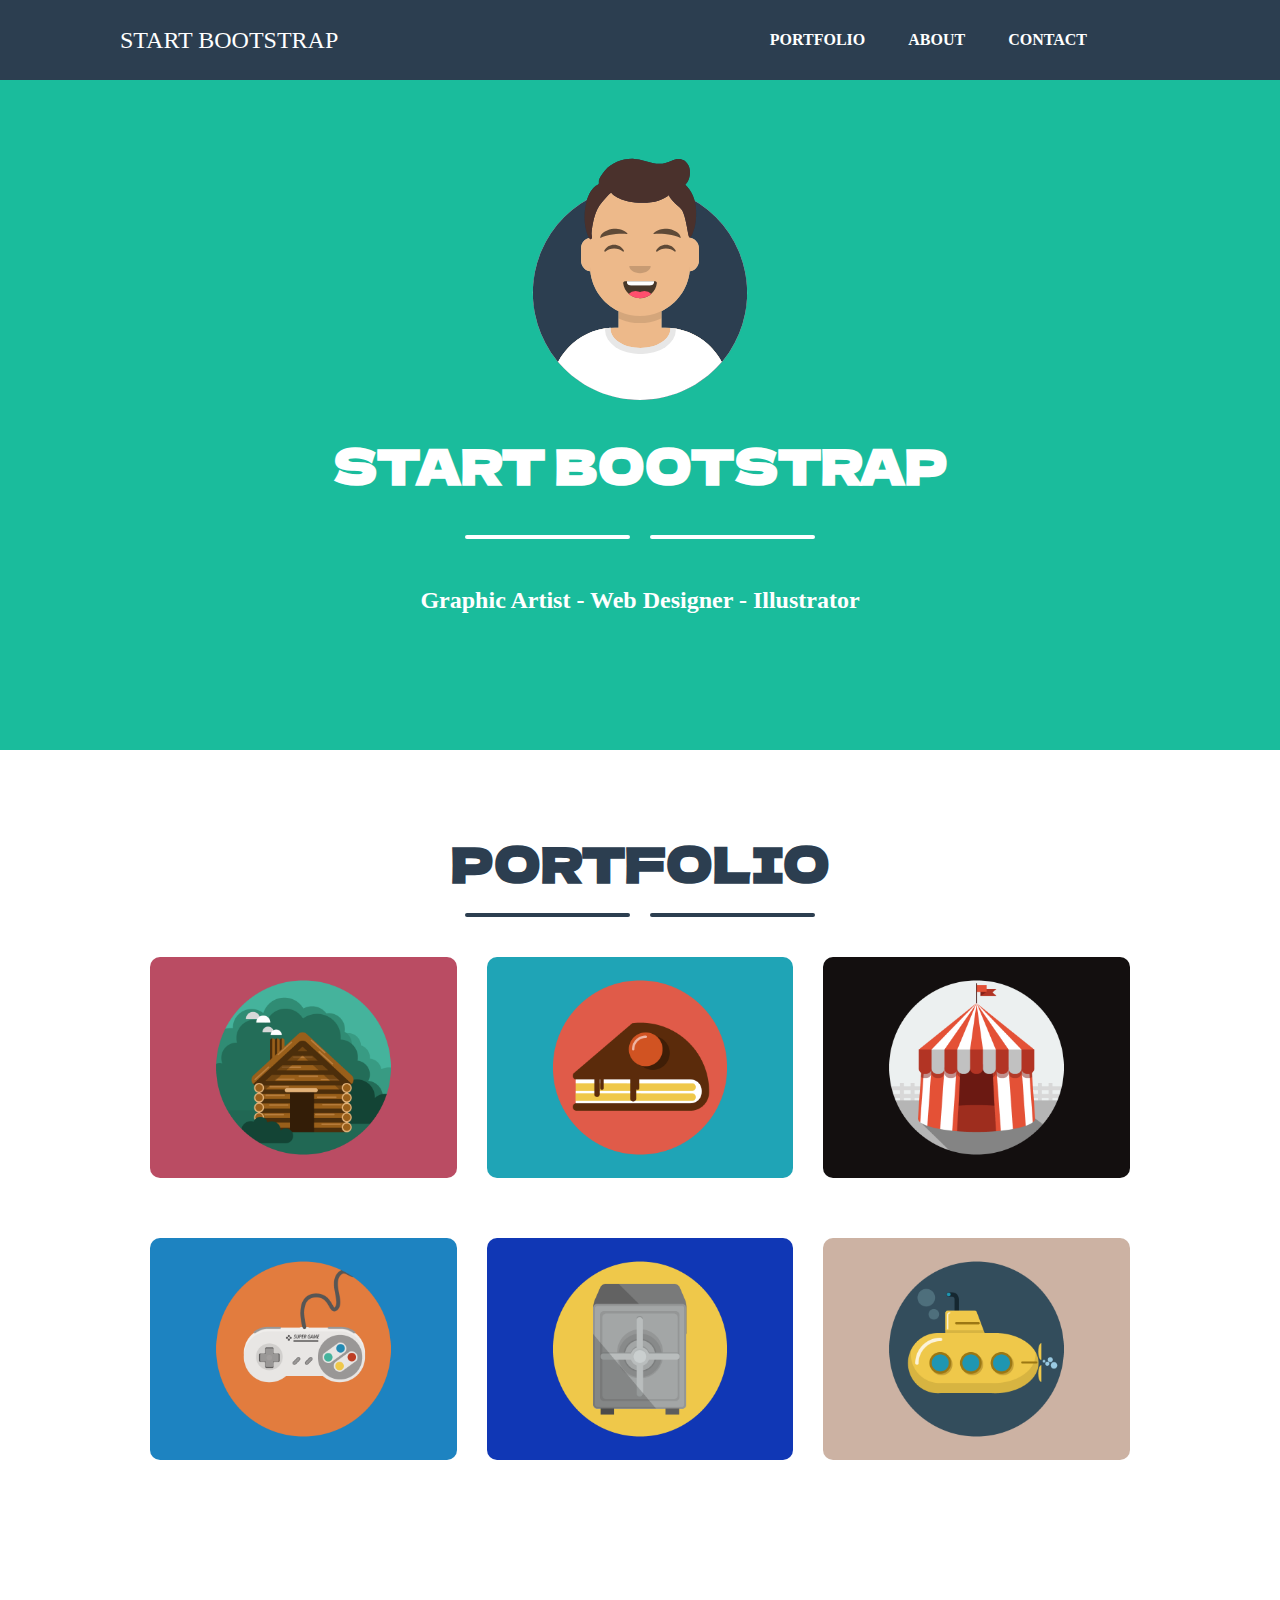
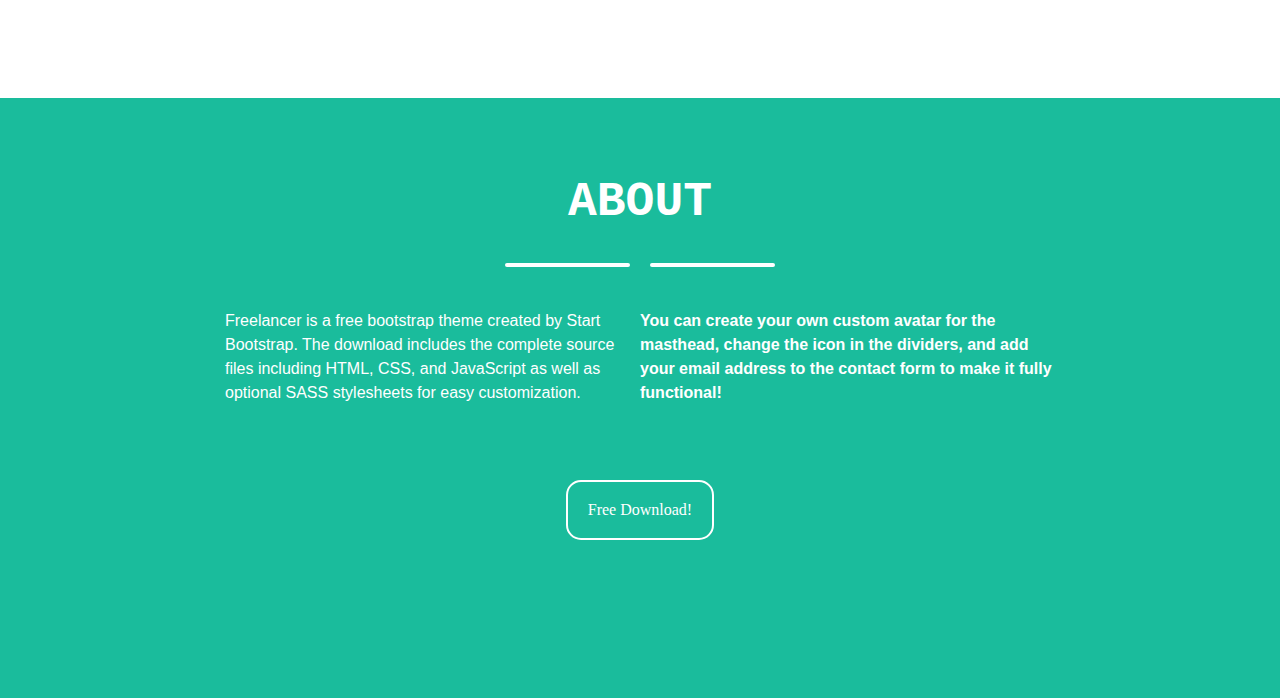
<file: ödev/index.html>
<!DOCTYPE html>
<html lang="en">
<head>
    <meta charset="UTF-8">
    <meta name="viewport" content="width=device-width, initial-scale=1.0">
    <link rel="stylesheet" href="style.css">
    <link rel="stylesheet" href="reset.css">
    <link rel="preconnect" href="https://fonts.googleapis.com">
    <link rel="preconnect" href="https://fonts.gstatic.com" crossorigin>
    <link href="https://fonts.googleapis.com/css2?family=Dela+Gothic+One&family=Delicious+Handrawn&family=Open+Sans&display=swap" rel="stylesheet">
    <title>Navbar Example</title>
</head>
<body>
    <nav class="navbar">
        <div class="navbar-logo" >
            <a  href="#homepage">START BOOTSTRAP</a>
        </div>
        <div class="navbar-links">
            <ul >
                <li><a href="#portfolio">PORTFOLIO</a></li>
                <li><a href="#about">ABOUT</a></li>
                <li><a href="#contact">CONTACT</a></li>
            </ul>
        </div>
    </nav>
    <div class="avatar" id="homepage">
        <img class="avatar-img" src="avataaars.svg" alt="avatar">
        <div class="avatar-header" >
            <h1> start bootstrap </h1>
        </div>
        <div class="avatar-star-section">
            <div class="avatar-before" >
            </div>
            <i class="avatar-star fa-solid fa-star"></i>
            <div class="avatar-after" >
            </div>
        </div>
        <h2 class="avatar-cv" >Graphic Artist - Web Designer - Illustrator</h2>
        </div>
    <br><br><br>
    <section class="portfolio-section" id="portfolio">
        <div class="portfolio-header">
            <h1>portfolio</h1>
        </div>
        <div class="portfolio-star-section">
            <div class="portfolio-before" ></div>
            <i class="portfolio-star fa-solid fa-star"></i>
            <div class="portfolio-after" ></div>
        </div>
        <div class="image-grid">
            <div class="image"><img src="image1.jpg" alt="image1"></div>
            <div class="image"><img src="image2.jpg" alt="image2"></div>
            <div class="image"><img src="image3.jpg" alt="image3"></div>
            <div class="image"><img src="image4.jpg" alt="image4"></div>
            <div class="image"><img src="image5.jpg" alt="image5"></div>
            <div class="image"><img src="image6.jpg" alt="image6"></div>
        </div>
    </section>
    <div class="about-section" id="about" >
        <div class="about-header">
            <h1> about </h1>
        </div>
        <div class="about-star-section">
            <div class="about-before" ></div>
            <i class="about-star fa-solid fa-star"></i>
            <div class="about-after" ></div>
        </div>
        <div class="about-content">
            <div class="text-p1">
                <p class="p1">Freelancer is a free bootstrap theme created by Start Bootstrap. The download includes the complete source files including HTML, CSS, and JavaScript as well as optional SASS stylesheets for easy customization.
                </p>
            </div>
            <div class="text-p2">
                <p class="p2">You can create your own custom avatar for the masthead, change the icon in the dividers, and add your email address to the contact form to make it fully functional!
                </p>
            </div>

        </div>
        <div class="download-section"> 
            <div class="download-icon-section">
                <i class="download-icon fa-solid fa-download">
                    Free Download!
                    <!-- <h4 class="download-text" > </h4> -->
                </i>
            </div>
        </div>
    </div>

    <link rel="stylesheet" href="https://cdnjs.cloudflare.com/ajax/libs/font-awesome/6.4.2/css/all.min.css" integrity="sha512-z3gLpd7yknf1YoNbCzqRKc4qyor8gaKU1qmn+CShxbuBusANI9QpRohGBreCFkKxLhei6S9CQXFEbbKuqLg0DA==" crossorigin="anonymous" referrerpolicy="no-referrer" />
</body>
</html>
</file>
<file: ödev/style.css>
body {
    font-family: Arial, sans-serif;
    margin: 0;
    padding: 0;
}
html {
    scroll-behavior: smooth;
}


.navbar {
    height: 80px;
    width: 100%;
    display: flex;
    justify-content: space-between;
    align-items: center;
    background-color: #2c3e50; 
    color: #fff; 
    position: fixed;
}

.navbar-logo a {
    text-decoration: none;
    color: #fff;
    font-size: 24px;
    margin-left: 120px;
    cursor: pointer;

}

.navbar-links ul {
    list-style: none;
    display: flex;
    margin-right: 150px ;
}

.navbar-links li {
    margin-right: 43px;
}

.navbar-links a {
    text-decoration: none;
    color: #fff;
    font-weight: bold;
    cursor: pointer;
}

.navbar-links a:hover {
    transition: ease-in-out 0.2s;
    color:#1abc9c ;
}

.avatar {
    background-color: #1abc9c;
    height: 750px;
    width: 100%;
    display: flex;
    flex-direction: column;
    /* justify-content: center; */
    align-items: center;
    
}

.avatar .avatar-img {
    height: 250px;
    width: 250px;
    display: flex;
    justify-content: center;
    align-items: center;
    margin-top: 150px;
    margin-bottom: 40px;
}

.avatar .avatar-header {
    font-family: 'Dela Gothic One', cursive;
    text-transform: uppercase;
    font-size: 3rem;
    color: white;
    font-weight: bold;
    text-align: center;
    margin-bottom: 40px;
}
.avatar .avatar-star-section{
    display: flex;
    justify-content: center;
    flex-direction: row;
}


.avatar .avatar-star-section .avatar-before::before {
    content: "";
    display: flex;
    height: 4px;
    width: 165px;
    background-color: #fff;
    margin-top: 7px;
    border-radius: 5px;
    margin-right: 10px;
    /* margin-left: 10px; */
}

.avatar .avatar-star{   
    color: white;
    margin-bottom: 30px;
    justify-content: center;
    align-items: center;

}

.avatar .avatar-star-section .avatar-after::after {
    content: "";
    display: flex;
    height: 4px;
    width: 165px;
    background-color: #fff;
    margin-top: 7px;
    border-radius: 5px;
    margin-left: 10px;    
}

.avatar .avatar-cv {
    color:white;
    font-weight: 900;
    font-size: 1.5rem;
    text-align: center;
    margin-top: 30px;
}

.portfolio-section {
    box-sizing: border-box;
    display: flex;
    flex-direction: column;
    height: 600px;
    width: 100%;
    margin-bottom: 300px ;
}

.portfolio-section .portfolio-header{
    font-family: 'Dela Gothic One', 'cursive';
    text-transform: uppercase;
    font-size: 3rem;
    color: #2c3e50;
    font-weight: bold;
    text-align: center;
    margin-top: 40px;
    margin-bottom: 20px;
}

.portfolio-section .portfolio-star-section {
    display: flex;
    justify-content: center;
    align-items: center;
    margin-bottom: 40px;
}

.portfolio-section .portfolio-star-section .portfolio-before::before {
    content: "";
    display: flex;
    height: 4px;
    width: 165px;
    background-color:#2c3e50;
    margin-top: 7px;
    margin-right: 10px;
    border-radius: 5px;

}

.portfolio-section .portfolio-star-section .portfolio-star {
    color: #2c3e50;
    justify-content: center;
    align-items: center;
}

.portfolio-section .portfolio-star-section .portfolio-after::after{
    content: "";
    display: flex;
    height: 4px;
    width: 165px;
    background-color: #2c3e50;
    margin-top: 7px;
    margin-left: 10px;
    border-radius: 5px;
}

/*.portfolio-section*/ .image-grid {
    box-sizing: border-box;
    display: grid;
    grid-template-columns: auto auto auto;
    grid-gap: 30px; 
    /* margin-left: 10px;
    margin-right: 10px; */
    max-width: 100%;
    justify-content: center;
    align-items: center;
    margin-left:150px;
    margin-right: 150px;

}

/*.portfolio-section*/ .image-grid .image {
    box-sizing: border-box;
    display: grid;
    text-align: center;
    cursor: pointer;
    margin-bottom: 30px;
    
}

.image img {
    max-width: 100%; 
    height: auto; 
    border-radius: 10px;

}

/* .image-grid .img:hover::after{
    content:url('') ;

} */

.about-section {
    box-sizing: border-box;
    display: flex;
    background-color:#1abc9c ;  
    flex-direction: column;
    box-sizing: border-box;
    height: 600px;
    width: 100%;
    /* margin-bottom: 300px ; */
}

.about-section .about-header{
    /* box-sizing: border-box;  */
    /* display: flex;  */
    font-family: 'Courier New', Courier, monospace;
    font-size: 3rem;
    text-transform: uppercase;
    text-align: center;
    color: white;
    font-weight: bold;
    padding-top: 80px;
}

.about-section .about-star-section {
    display: flex;
    justify-content: center;
    flex-direction: row;
    margin-top: 30px;
}

.about-section .about-star-section .about-before::before {
    content: "";
    display: flex;
    height: 4px;
    width: 125px;
    background-color:white;
    margin-top: 7px;
    margin-right: 10px;
    border-radius: 5px;

}

.about-section .about-star-section .about-star {
    color: white;
    /* justify-content: center; */
    align-items: center;
    margin-bottom: 50px;
}

.about-section .about-star-section .about-after::after{
    content: "";
    display: flex;
    height: 4px;
    width: 125px;
    background-color:white;
    margin-top: 7px;
    margin-left: 10px;
    border-radius: 5px;
}

.about-section .about-content {
    box-sizing: border-box;
    display: flex;
    justify-content: center;
    align-items: center;
    width: 100%;
    height: 166px;
}

.about-section .about-content .text-p1 {

    width: 415px;
    height: 160px;
}


.about-section .about-content .p1 {
    font-family: "Lato", -apple-system, BlinkMacSystemFont, "Segoe UI", Roboto, "Helvetica Neue", Arial, "Noto Sans", sans-serif, "Apple Color Emoji", "Segoe UI Emoji", "Segoe UI Symbol", "Noto Color Emoji";
    font-size: 1rem ;
    font-weight: 400;
    color: white;
    margin: 0;
    height: auto;
    line-height: 1.5;
    text-size-adjust: 100%;
}

.about-section .about-content .text-p2 {

    width: 415px;
    height: 160px;
}

.about-section .about-content .p2 {
    font-family: "Lato", -apple-system, BlinkMacSystemFont, "Segoe UI", Roboto, "Helvetica Neue", Arial, "Noto Sans", sans-serif, "Apple Color Emoji", "Segoe UI Emoji", "Segoe UI Symbol", "Noto Color Emoji";
    font-size: 1rem ;
    font-weight: 600;
    color: white;
    margin: 0;
    height: auto;
    line-height: 1.5;
    text-size-adjust: 100%;
}

.about-section .download-section {
    box-sizing: border-box;
    display: flex;
    justify-content: center;
    align-items: center;
    width: 100%;
    height: 75px;
}

.about-section .download-section .download-icon-section {
    color: white;
    border: 2px solid white;
    padding:20px;
    border-radius: 15px;
}

.about-section .download-section .download-icon-section:hover {
    background-color: white;
    color: black;
    cursor: pointer;
    transition: ease-in-out 0.2s;

}















/* .about-section .about-content{
    box-sizing: border-box;
    display: flex;
    flex-direction: row;
    width: 1320px;
    height: 166px;
    justify-content: center;
    text-align: center;
} */



/* .about-section .about-content .about-content-text1 {
    font-family:sans-serif;
    display: block;
    flex-direction: row;
    width: 415px;
    height: 150px;
    text-align: center;
    justify-content: center;
    align-items: center;
    font-weight: 300;
    margin:0;
    padding: 0;
    color: white;

}  */

/* .about-section .about-content .about-content-text2 {
    font-family:sans-serif;
    display: block;
    flex-direction: row;
    width: 415px;
    height: 120px;
    text-align: center;
    justify-content: center;
    align-items: center;
    font-weight: 300;
    margin:0;
    padding: 0;
    color: white;
}  */
/* .about-section .download-section {

    box-sizing: border-box;
    display: flex;
    justify-content: center;
    align-items: center;
    border: 2px solid white;
    border-radius: 10px;
    color: white;
    width: 231px;
    height: 70px;
    position: relative;
} 

.about-section .download-section:hover {
    background-color: white;
    color: black;
    cursor: pointer;
    transition: ease-in-out 0.2s;

} */
/* .about-section .download-section i {
    display: flex;
    justify-content: center;
    align-items: center;
} */

.about-section .download-section .download-icon {
    /* box-sizing: border-box; */
     /* display: flex; */
    /*justify-content: center;
    align-items: center;
    text-align: center; */
    
    /* color: white; */
    
    /* border-radius: 10px; */
    /* padding:10px; */
    /* margin-left: 650px; */
    /* padding-top: 10px; */
    /* padding-bottom: 10px; */
}

/* .about-section .download-section .download-icon .download-text{
    align-items: center;
    text-align: center;
} */
</file>
